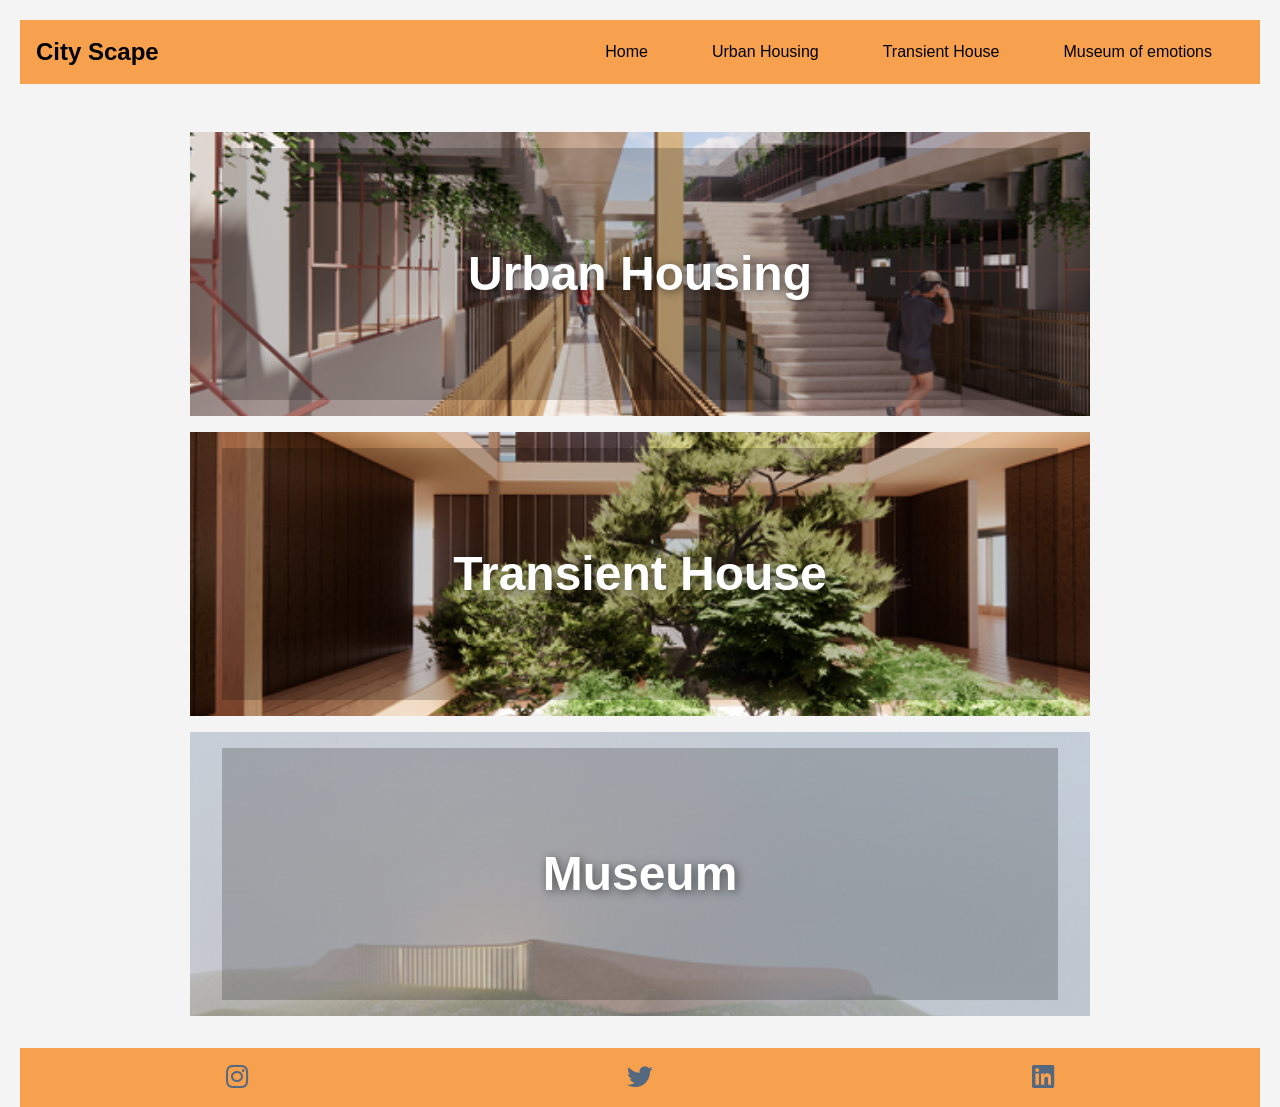
<file: index.html>
<!DOCTYPE html>
<html lang="en">
  <head>
    <meta charset="UTF-8">
    <meta name="viewport" content="width=device-width, initial-scale=1.0">
    <title>Header with a navigation bar </title>
    <link rel="stylesheet" href="reset.css">
    <link rel="stylesheet" href="navbar.css">
    <link rel="stylesheet" href="main.css">
    <link rel="stylesheet" href="homenav.css">
    <link rel="stylesheet" href="https://use.fontawesome.com/releases/v5.15.4/css/all.css" integrity="sha384-DyZ88mC6Up2uqS4h/KRgHuoeGwBcD4Ng9SiP4dIRy0EXTlnuz47vAwmeGwVChigm" crossorigin="anonymous"/>
  </head>

  <body>
    <header>
      <h1>City Scape</h1>
      <nav>
        <ul>
          <li><a href="index.html">Home</a></li>
          <li><a href="Urban-Housing.html">Urban Housing</a></li>
          <li><a href="Transient-house.html">Transient House</a></li>
          <li><a href="Museum-of-emotions.html">Museum of emotions</a></li>
          </ul>
      </nav>
    </header>
    
    <body>

    
      <main>
        <nav class="portfolio-home">
          <a href="Urban-Housing.html" class="home-section" style="background-image: url('Images/Urban Housing/HP\ balcorny\ perspective.png');">
              <div class="overlay 1">
                  <h2>Urban Housing</h2>
              </div>
          </a>

          <a href="Transient-house.html" class="home-section" style="background-image: url('Images/Transient house/HP courtyard perspective.png');">
              <div class="overlay">
                  <h2>Transient House</h2>
              </div>
          </a>

          <a href="Museum-of-emotions.html" class="home-section" style="background-image: url('Images/Museum of Emotion/HP exterior perspective.png');">
              <div class="overlay"> 
                  <h2>Museum</h2>
              </div>
          </a>
      </nav>
      </main>
      
      <footer>
        <a href="https://www.instagram.com/">
          <i class="fab fa-instagram"></i>
        </a>
        <a href="https://x.com/">
          <i class="fab fa-twitter"></i>
        </a>
        <a href="https://www.linkedin.com/jobs?src=pa-bi&trk=sem-bi_campid.604079689_asid.1286429925868264_crid.80401979195594_kw.LinkedIn_d.c_tid.kwd-80402163296496:loc-190_n.o_mt.e_geo.92264&mcid=7181440182024364063&cid=&gclid=9a8c96fb300a1a650d30ff60513bef2b&gclsrc=3p.ds&msclkid=9a8c96fb300a1a650d30ff60513bef2b&utm_source=bing&utm_medium=cpc&utm_campaign=CON-C_NAMER_US_T1_EN_SEM_SEM_MSA_NA_ALL_NA_NA_Non-Core_NA_LinkedInExact_Brand_Exact_7181440182024364063&utm_term=LinkedIn&utm_content=LinkedIn_Exact">
        <i class="fab fa-linkedin"></i>
        </a>
      </footer>
     
  
</body>
</html>
</file>
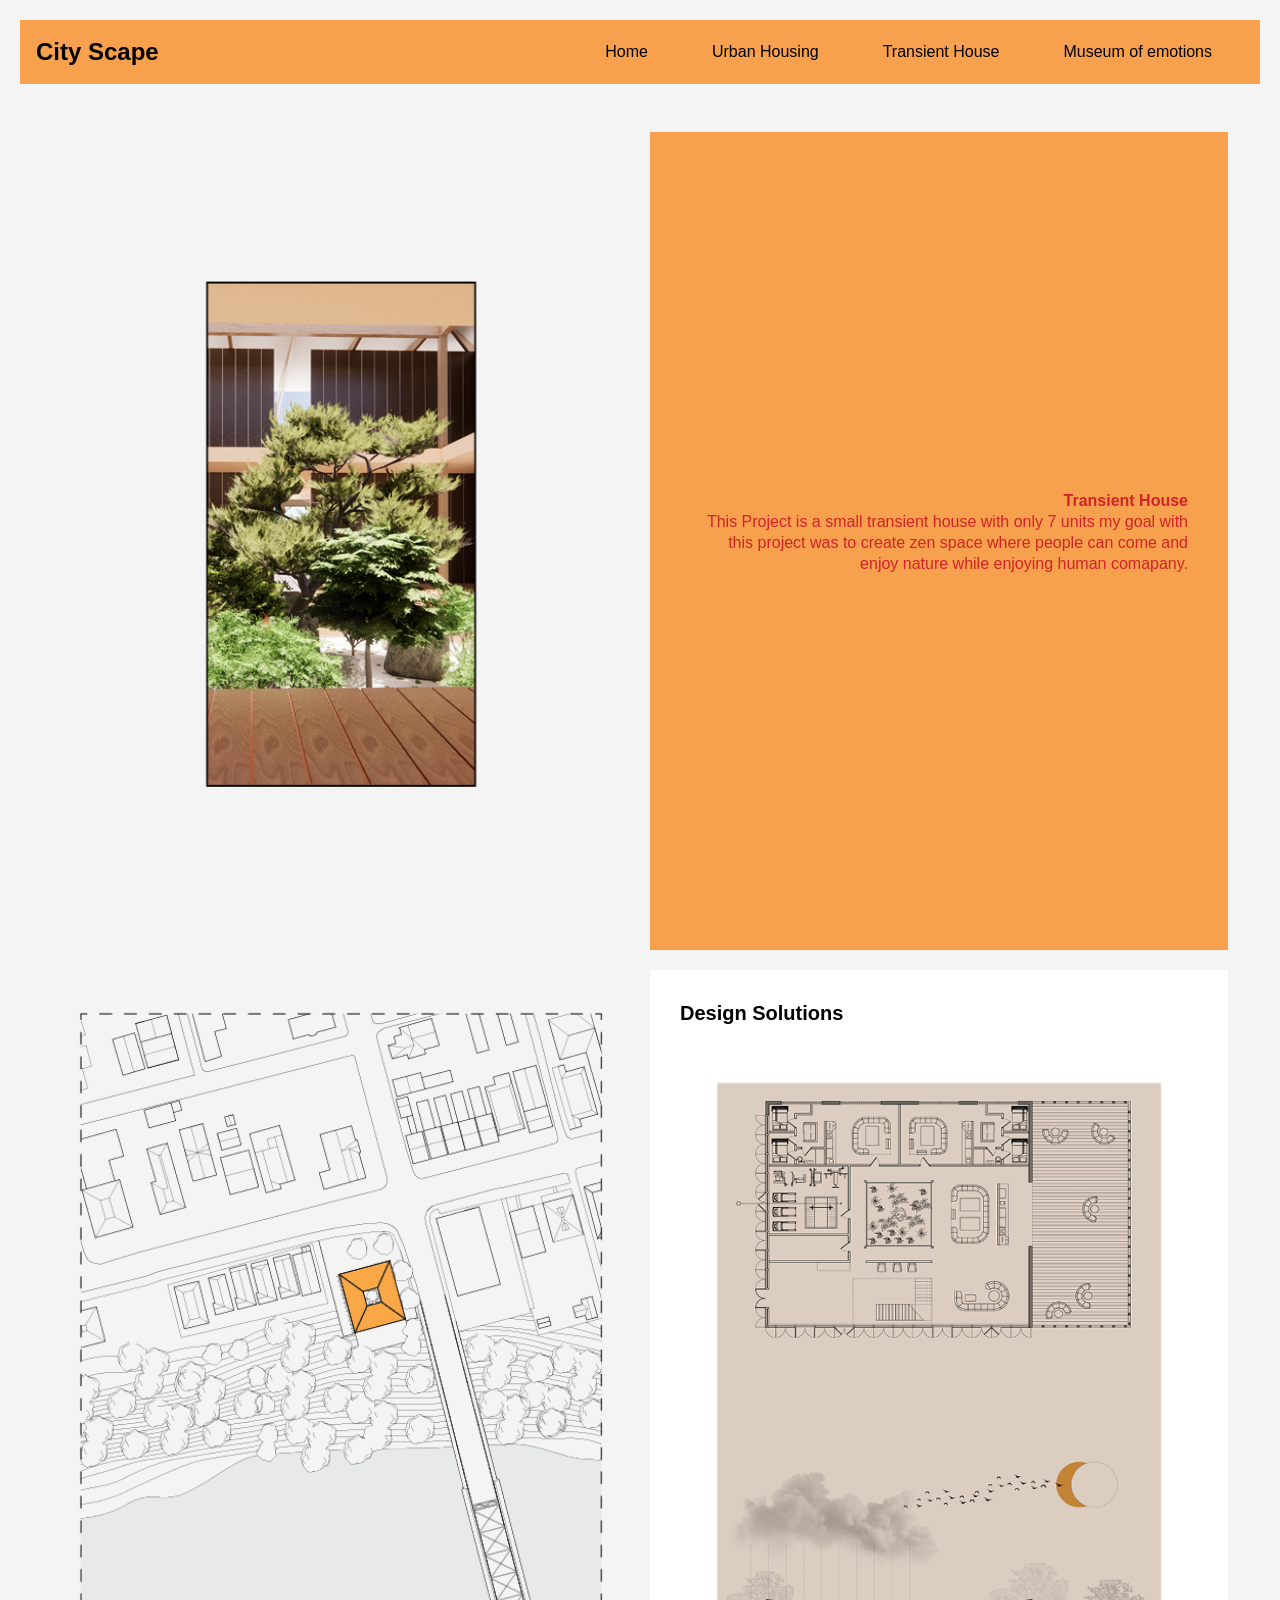
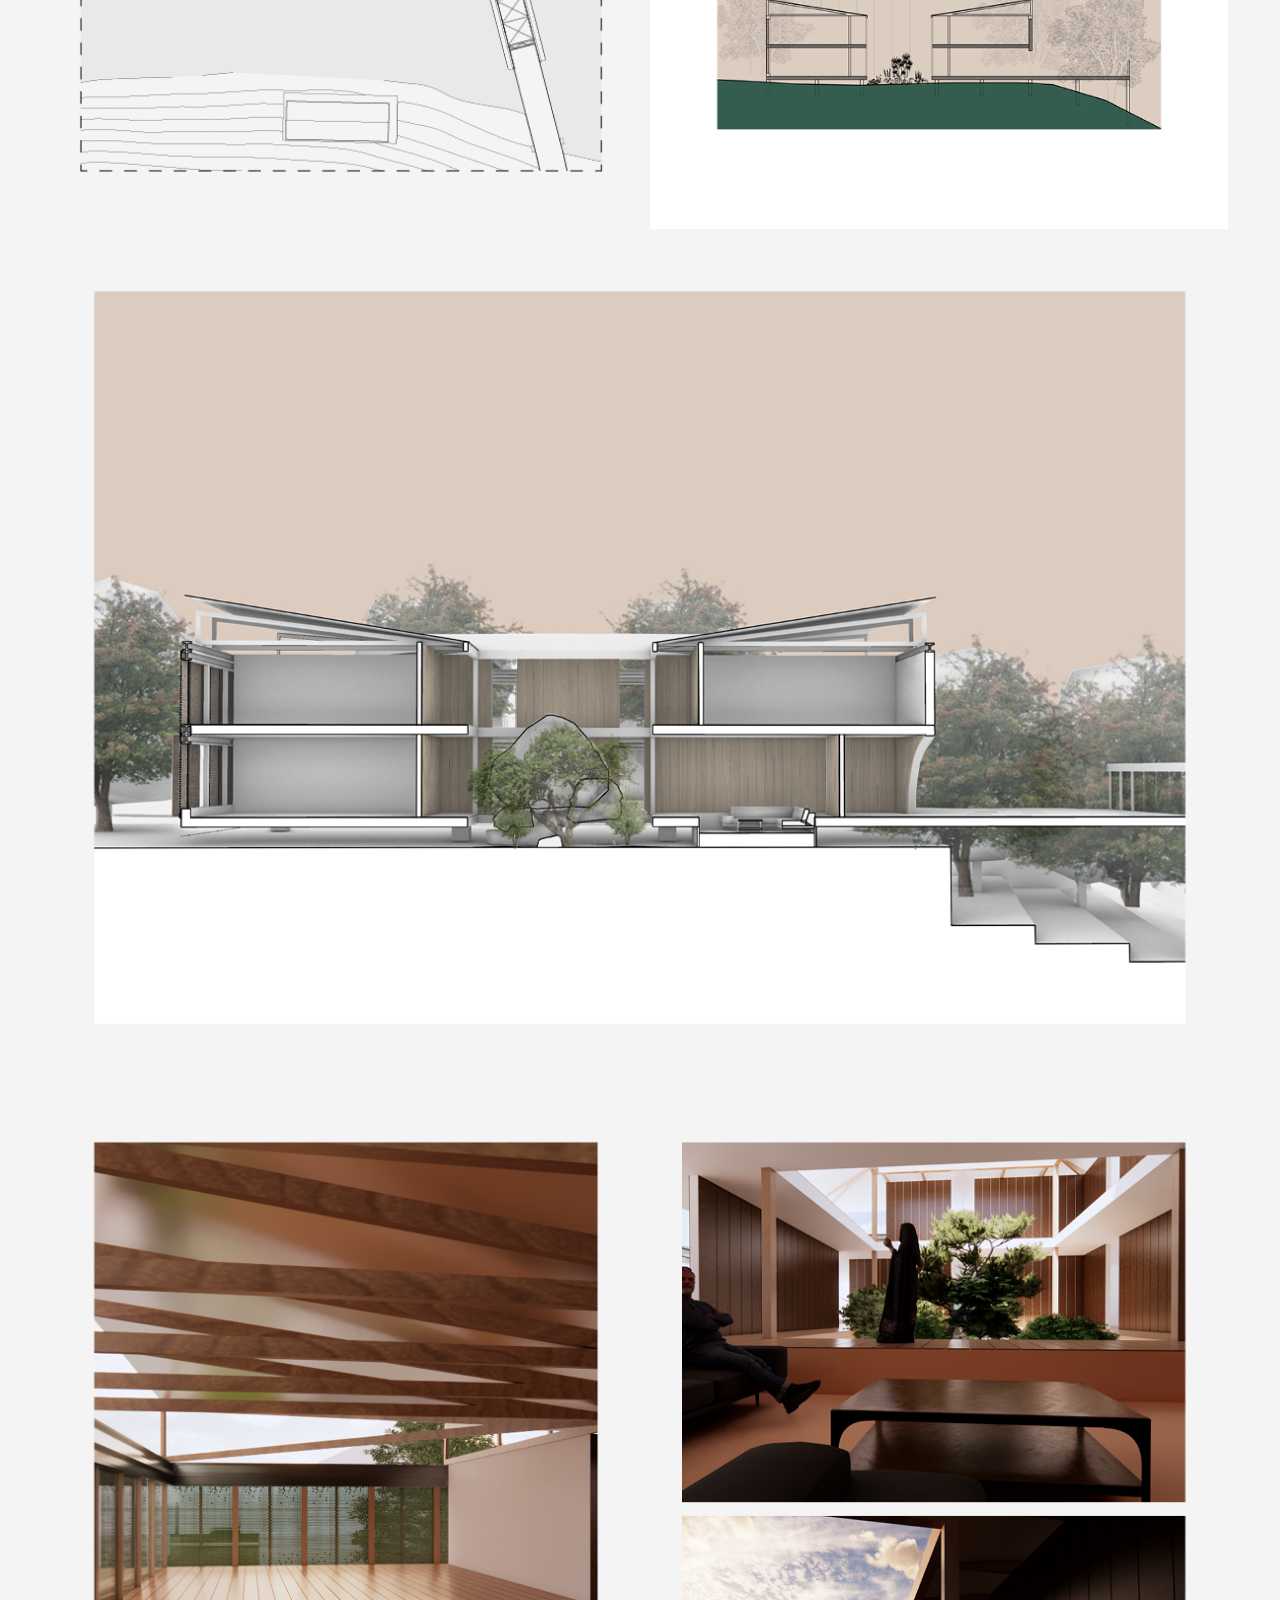
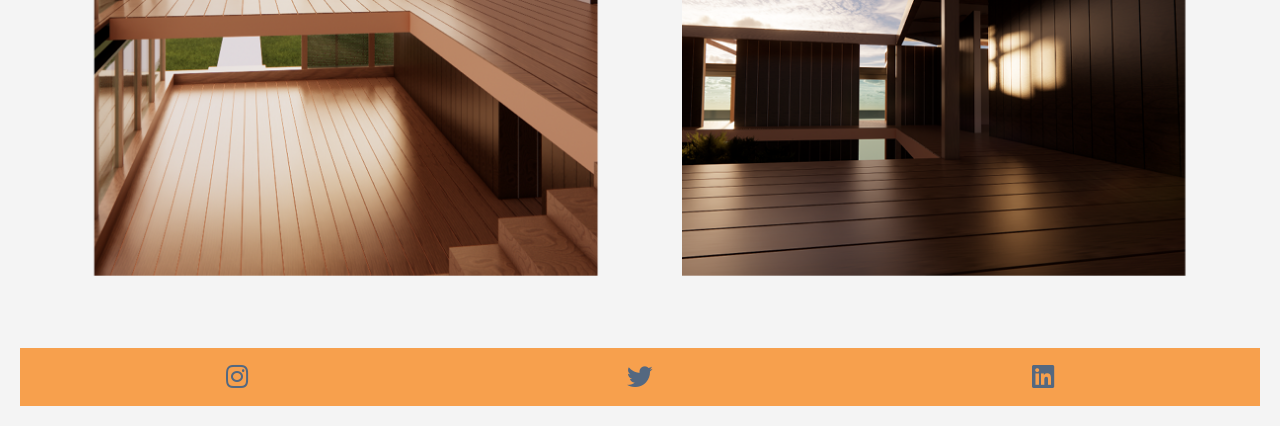
<file: Transient-house.html>
<!DOCTYPE html>
<html lang="en">
<head>
  <meta charset="UTF-8">
  <meta name="viewport" content="width=device-width, initial-scale=1.0">
  <title>Header with a navigation bar </title>
  <link rel="stylesheet" href="reset.css">
  <link rel="stylesheet" href="navbar.css">
  <link rel="stylesheet" href="main.css">
  <link rel="stylesheet" href="https://use.fontawesome.com/releases/v5.15.4/css/all.css" integrity="sha384-DyZ88mC6Up2uqS4h/KRgHuoeGwBcD4Ng9SiP4dIRy0EXTlnuz47vAwmeGwVChigm" crossorigin="anonymous"/>
</head>
<body>
  <header>
    <h1>City Scape</h1>
    <nav>
      <ul>
        <li><a href="index.html">Home</a></li>
        <li><a href="Urban-Housing.html">Urban Housing</a></li>
        <li><a href="Transient-house.html">Transient House</a></li>
        <li><a href="Museum-of-emotions.html">Museum of emotions</a></li>
        </ul>
    </nav>
  </header>

  <body>

    <main class="portfolio-grid">
        <div class="grid-item tall-img">
            <img src="Images/Transient house/intro courtyard perspective.png" alt="Perspective view">
        </div>
        <div class="grid-item color-block">
            <div class="intro-text">
                <h1>Transient House</h1>
                <p>This Project is a small transient house with only 7 units my goal with this project was to create zen space where people can come and enjoy nature while enjoying human comapany.  </p>
            </div>
        </div>

        <div class="grid-item">
            <img src="Images/Transient house/TH site map.png" alt="Site Map">
        </div>
        <div class="grid-item text-section">
            <h3>Design Solutions</h3>
            <p><p>
            <img src="Images/Transient house/TH section_plan.png" alt="section_plan">
        </div>

        <div class="grid-item full-width">
            <img src="Images/Transient house/TH section.png" alt="Building Section">
        </div>

        <div class="grid-item full-width">
             <img src="Images/Transient house/HP perspective.png" alt="Perspective">
        </div>
        
    </main>
  
        <footer>
           <a href="https://www.instagram.com/">
          <i class="fab fa-instagram"></i>
        </a>
        <a href="https://x.com/">
          <i class="fab fa-twitter"></i>
        </a>
        <a href="https://www.linkedin.com/jobs?src=pa-bi&trk=sem-bi_campid.604079689_asid.1286429925868264_crid.80401979195594_kw.LinkedIn_d.c_tid.kwd-80402163296496:loc-190_n.o_mt.e_geo.92264&mcid=7181440182024364063&cid=&gclid=9a8c96fb300a1a650d30ff60513bef2b&gclsrc=3p.ds&msclkid=9a8c96fb300a1a650d30ff60513bef2b&utm_source=bing&utm_medium=cpc&utm_campaign=CON-C_NAMER_US_T1_EN_SEM_SEM_MSA_NA_ALL_NA_NA_Non-Core_NA_LinkedInExact_Brand_Exact_7181440182024364063&utm_term=LinkedIn&utm_content=LinkedIn_Exact">
        <i class="fab fa-linkedin"></i>
        </a>
        </footer>

</body>
</html>
</file>
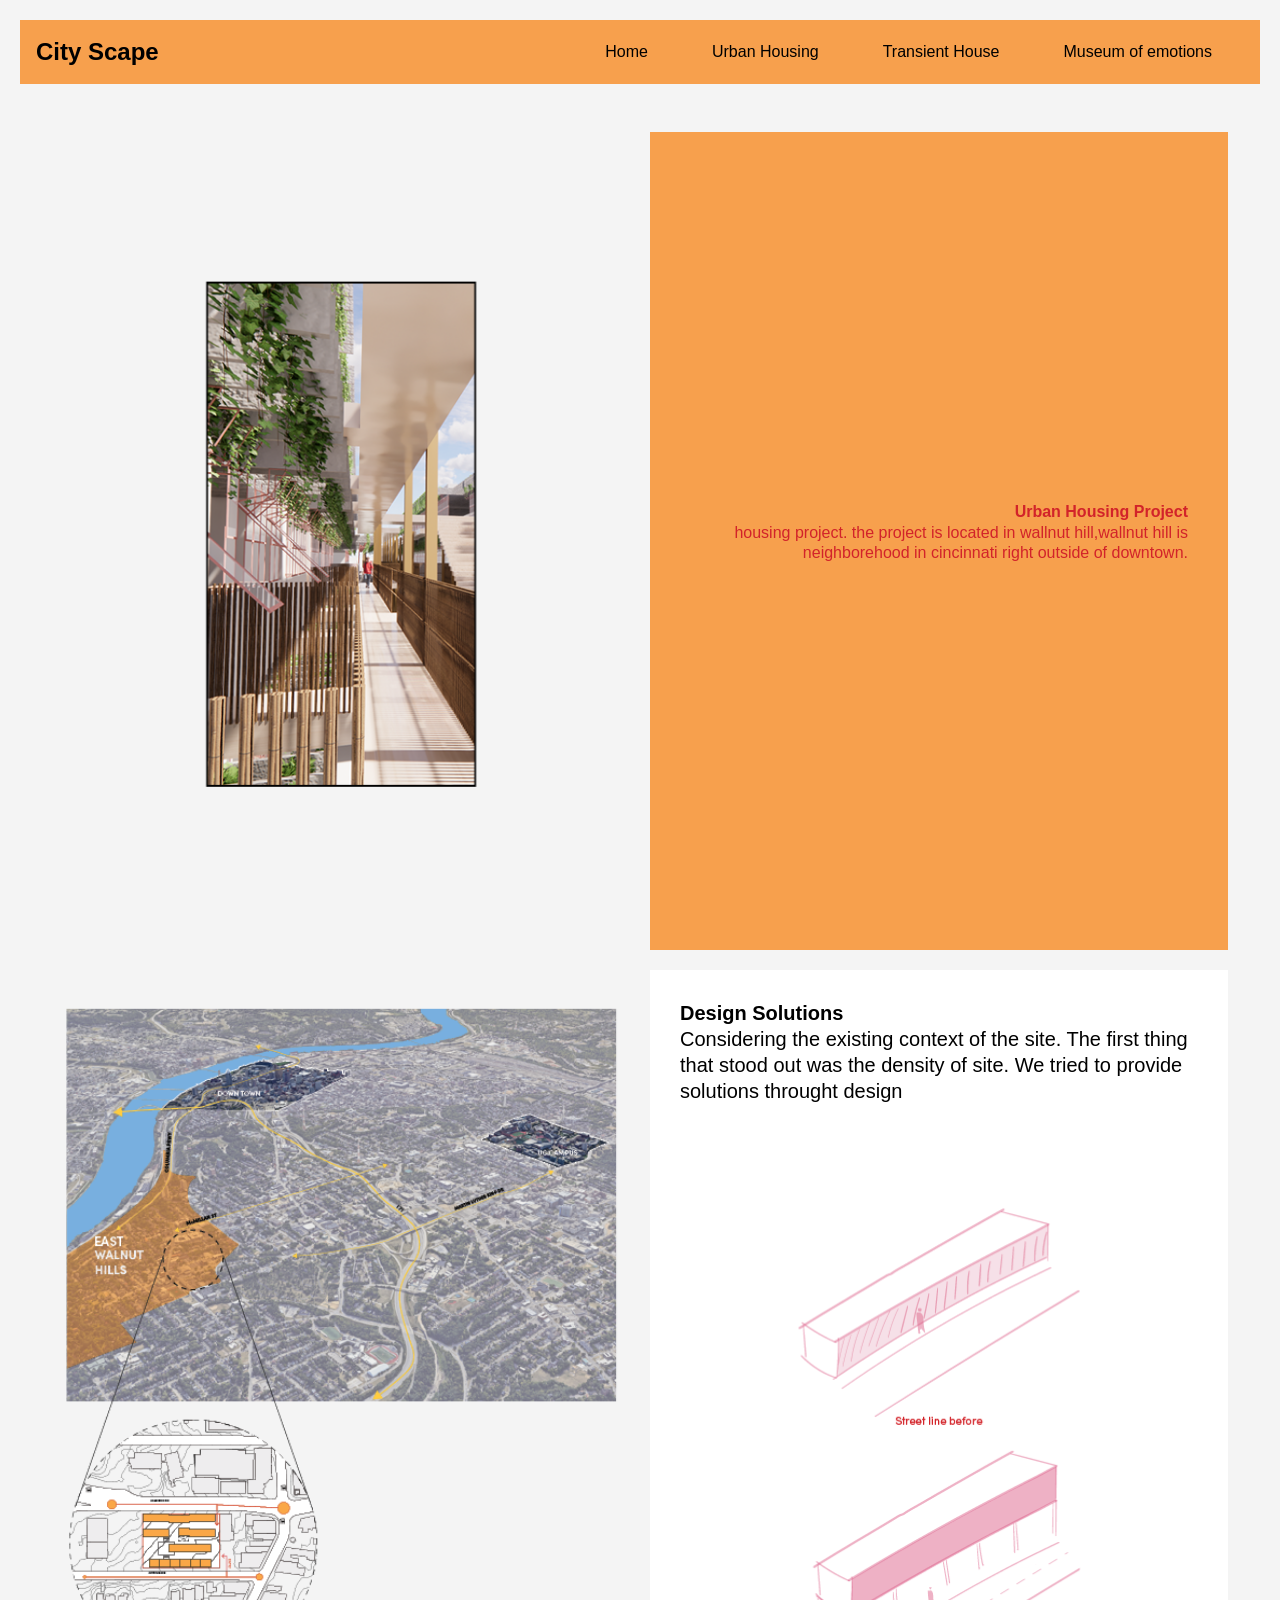
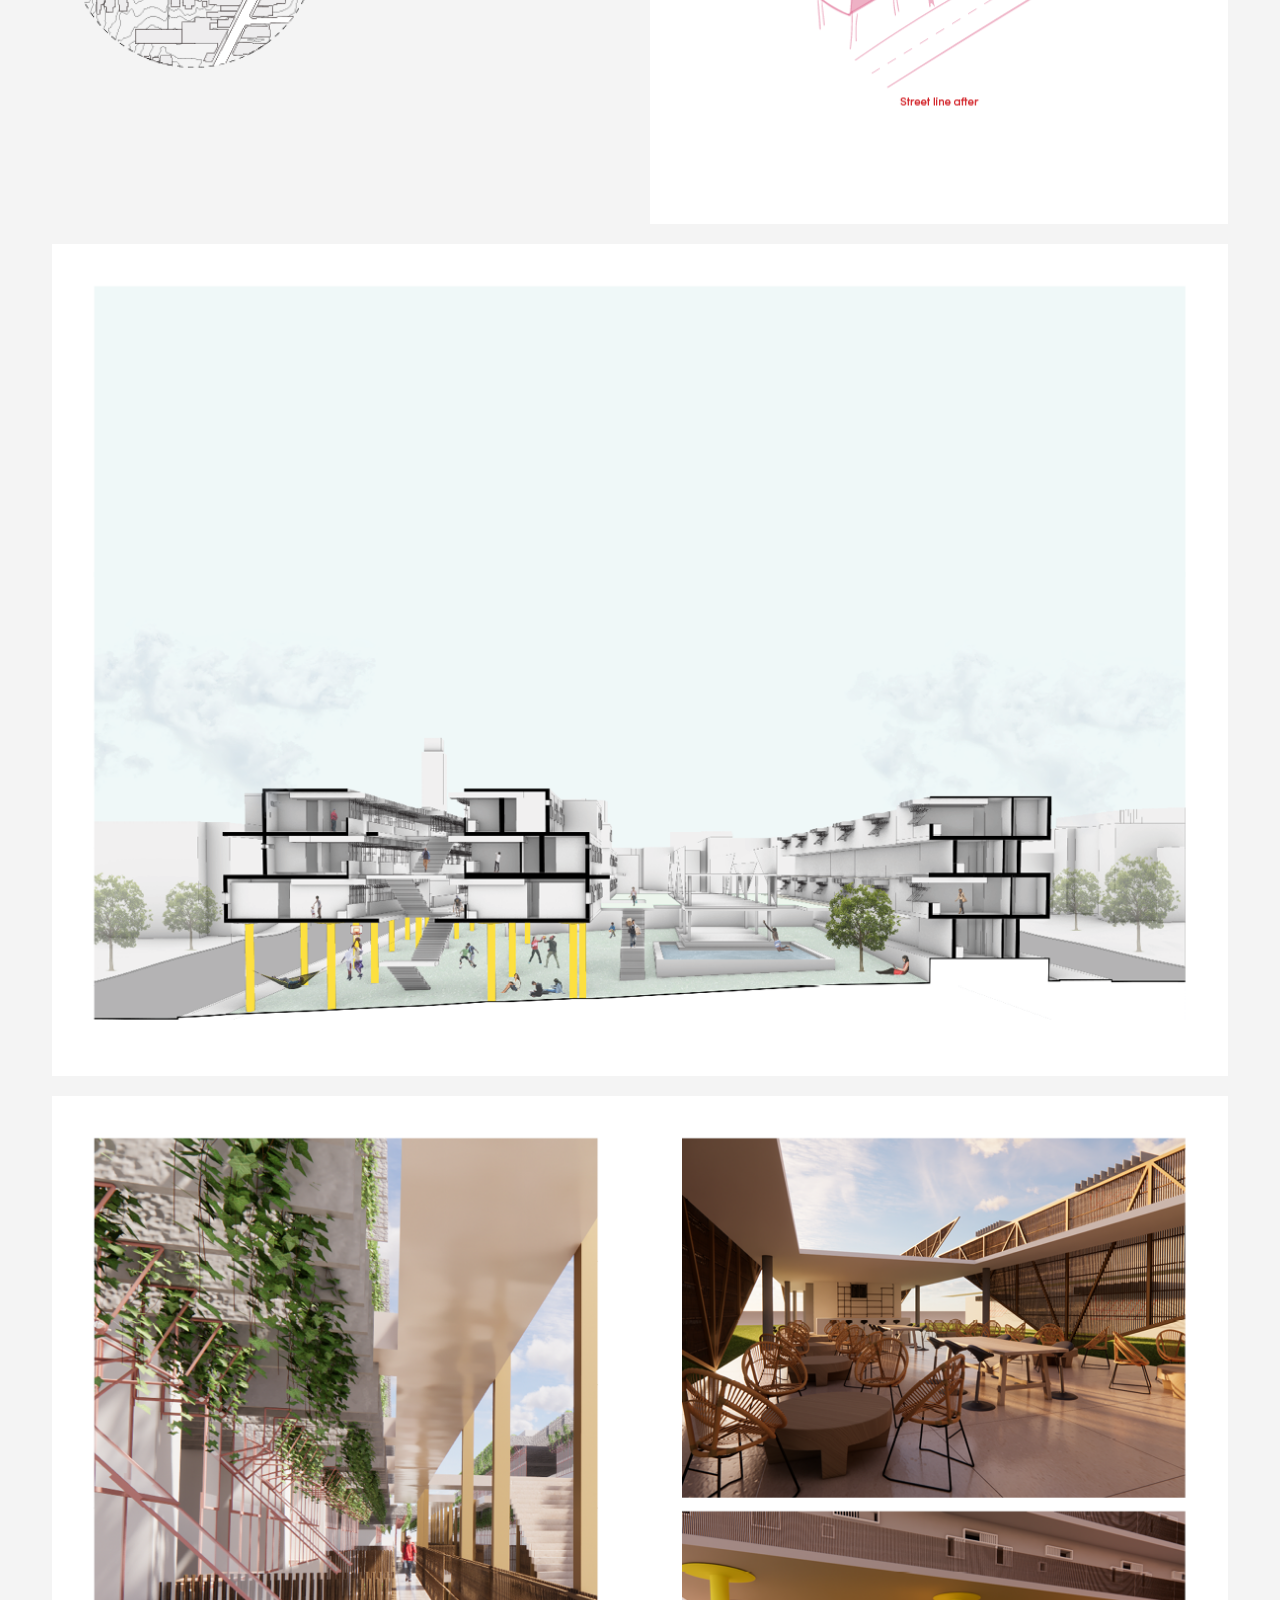
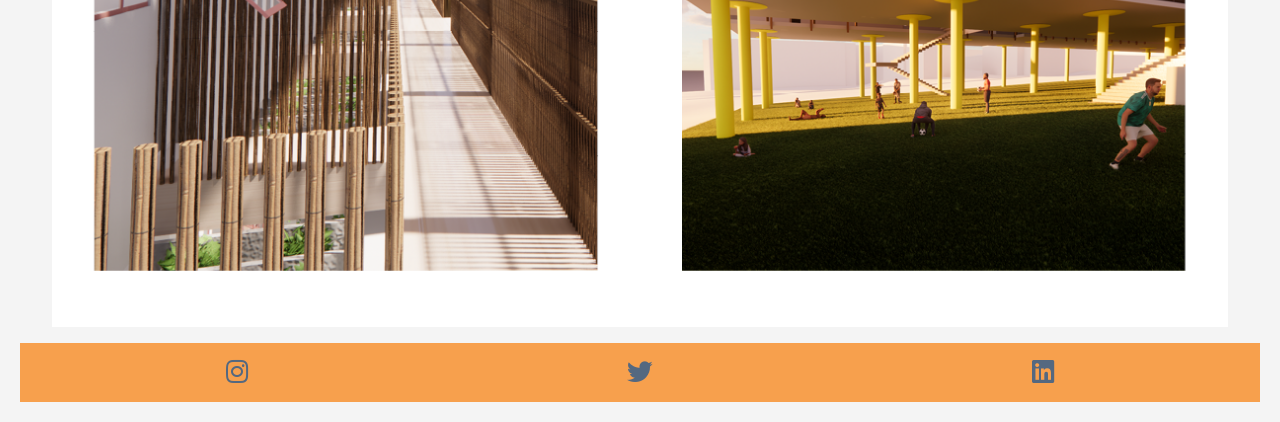
<file: Urban-Housing.html>
<!DOCTYPE html>
<html lang="en">
<head>
  <meta charset="UTF-8">
  <meta name="viewport" content="width=device-width, initial-scale=1.0">
  <title>Header with a navigation bar </title>
  <link rel="stylesheet" href="reset.css">
  <link rel="stylesheet" href="navbar.css">
  <link rel="stylesheet" href="main.css">
  <link rel="stylesheet" href="https://use.fontawesome.com/releases/v5.15.4/css/all.css" integrity="sha384-DyZ88mC6Up2uqS4h/KRgHuoeGwBcD4Ng9SiP4dIRy0EXTlnuz47vAwmeGwVChigm" crossorigin="anonymous"/>
</head>

<body>
  <header>
    <h1>City Scape</h1>
    <nav>
      <ul>
        <li><a href="index.html">Home</a></li>
        <li><a href="Urban-Housing.html">Urban Housing</a></li>
        <li><a href="Transient-house.html">Transient House</a></li>
        <li><a href="Museum-of-emotions.html">Museum of emotions</a></li>
        </ul>
    </nav>
  </header>
  
  <body>

    <main class="portfolio-grid">
        <div class="grid-item tall-img">
            <img src="Images/Urban Housing/intro perspective render.png" alt="Perspective view">
        </div>
        <div class="grid-item color-block">
            <div class="intro-text">
                <h1>Urban Housing Project</h1>
                <p>housing project. the project is located in wallnut hill,wallnut hill is neighborehood in cincinnati right outside of downtown. </p>
            </div>
        </div>

        <div class="grid-item">
            <img src="Images/Urban Housing/site map1.png" alt="Site Map">
        </div>
        <div class="grid-item text-section">
            <h3>Design Solutions</h3>
            <p>Considering the existing context of the site. The first thing that stood out was the density of site. We tried to provide solutions throught design </p>
            <img src="Images/Urban Housing/Diagram.png" alt="Axonometric diagrams">
        </div>

        <div class="grid-item full-width">
            <img src="Images/Urban Housing/Building section.png" alt="Building Section">
        </div>

        <div class="grid-item full-width">
             <img src="Images/Urban Housing/interior_groung.png" alt="Balcony view">
        </div>
        
        
    </main>
  
<footer>
           <a href="https://www.instagram.com/">
          <i class="fab fa-instagram"></i>
        </a>
        <a href="https://x.com/">
          <i class="fab fa-twitter"></i>
        </a>
        <a href="https://www.linkedin.com/jobs?src=pa-bi&trk=sem-bi_campid.604079689_asid.1286429925868264_crid.80401979195594_kw.LinkedIn_d.c_tid.kwd-80402163296496:loc-190_n.o_mt.e_geo.92264&mcid=7181440182024364063&cid=&gclid=9a8c96fb300a1a650d30ff60513bef2b&gclsrc=3p.ds&msclkid=9a8c96fb300a1a650d30ff60513bef2b&utm_source=bing&utm_medium=cpc&utm_campaign=CON-C_NAMER_US_T1_EN_SEM_SEM_MSA_NA_ALL_NA_NA_Non-Core_NA_LinkedInExact_Brand_Exact_7181440182024364063&utm_term=LinkedIn&utm_content=LinkedIn_Exact">
        <i class="fab fa-linkedin"></i>
        </a>
        </footer>

</body>
</html>
</file>
<file: navbar.css>
header {
  background-color: #f7a04d;
  display: flex;
  justify-content: space-between;
  align-items: center;
  padding: .5rem 1rem;
  margin-bottom: 2rem;
}

header h1 {
  font-size: 1.5rem;
}

nav ul {
  list-style-type: none;
  display: flex;
  flex-wrap: wrap;
}

nav a {
  padding: 1rem 2rem;
  display: block;
  color: black;
  text-decoration: none;
}

nav a:hover {
  background-color: ghostwhite;
  border-radius: 2rem;
}

main {
  max-width: 900px;
  margin: 0 auto;
  padding: 1rem 2rem;
  font-size: 1.25rem;
  line-height: 1.3;

}
</file>
<file: main.css>
body {
    background-color: #f4f4f4;
    font-family: 'Helvetica', sans-serif;
    padding: 20px;
}

.portfolio-grid {
    display: grid;
    grid-template-columns: 1fr 1fr; 
    gap: 20px;
    max-width: 1200px;
    margin: 0 auto;
}

.grid-item img {
    width: 100%;
    height: 100%;     
    object-fit: cover; 
    display: block;
}

.tall img {
  width: 50%;
  height: auto;
}


.full-width {
    grid-column: span 2;
}

.color-block {
    background-color: #f7a04d; 
    display: flex;
    align-items: center;
    justify-content: center;
    color: #d2232a;
    text-align: right;
    padding: 40px;
    font-size: 80%;
}

.text-section {
    background: white;
    padding: 30px;
}

.grid-stack {
    display: flex;
    flex-direction: column;
    gap: 20px;
}


@media (max-width: 768px) {
    .portfolio-grid {
        grid-template-columns: 1fr;
    }
    .full-width {
        grid-column: span 1;
    }
}

footer a {
    font-size:  160%;
    text-decoration: none;
    color: #546880;
  }

  footer a:hover {
    color: blue;
    text-shadow: 0 0 5px white;
  } 

 footer {
    background-color: #f7a04d;
    padding: 1em;
    display: flex;
    justify-content: space-around;
    align-items: center;
    margin-top: em;
  }
</file>
<file: homenav.css>
body, html {
    height: 100%;
    font-family: 'Helvetica', Arial, sans-serif;
}

.portfolio-home {
    display: flex;
    flex-direction: column;
    height: 100vh; 
}

.home-section {
    flex: 1; 
    text-decoration: none;
    background-position: center;
    background-size: cover;
    background-repeat: no-repeat;
    position: relative;
    overflow: hidden;
    transition: all 0.75s ease;
}

.portfolio-home a {
  margin-bottom: 1rem;
}

.overlay {
    width: 100%;
    height: 100%;
    background-color: rgba(0, 0, 0, 0.2); 
    display: flex;
    align-items: center; 
    justify-content: center; 
    transition: background-color 0.4s ease;
}

.home-section h2 {
    color: white;
    font-size: 3rem;
    font-weight: bold;
    text-shadow: 2px 2px 10px rgba(0, 0, 0, 0.5);
}


.home-section:hover .overlay {
    background-color: rgba(0, 0, 0, 0.4); 
}

.home-section h2:hover {
    text-decoration: underline;
}


@media (max-width: 768px) {
    .home-section h2 {
        font-size: 2rem;
    }
}
</file>
